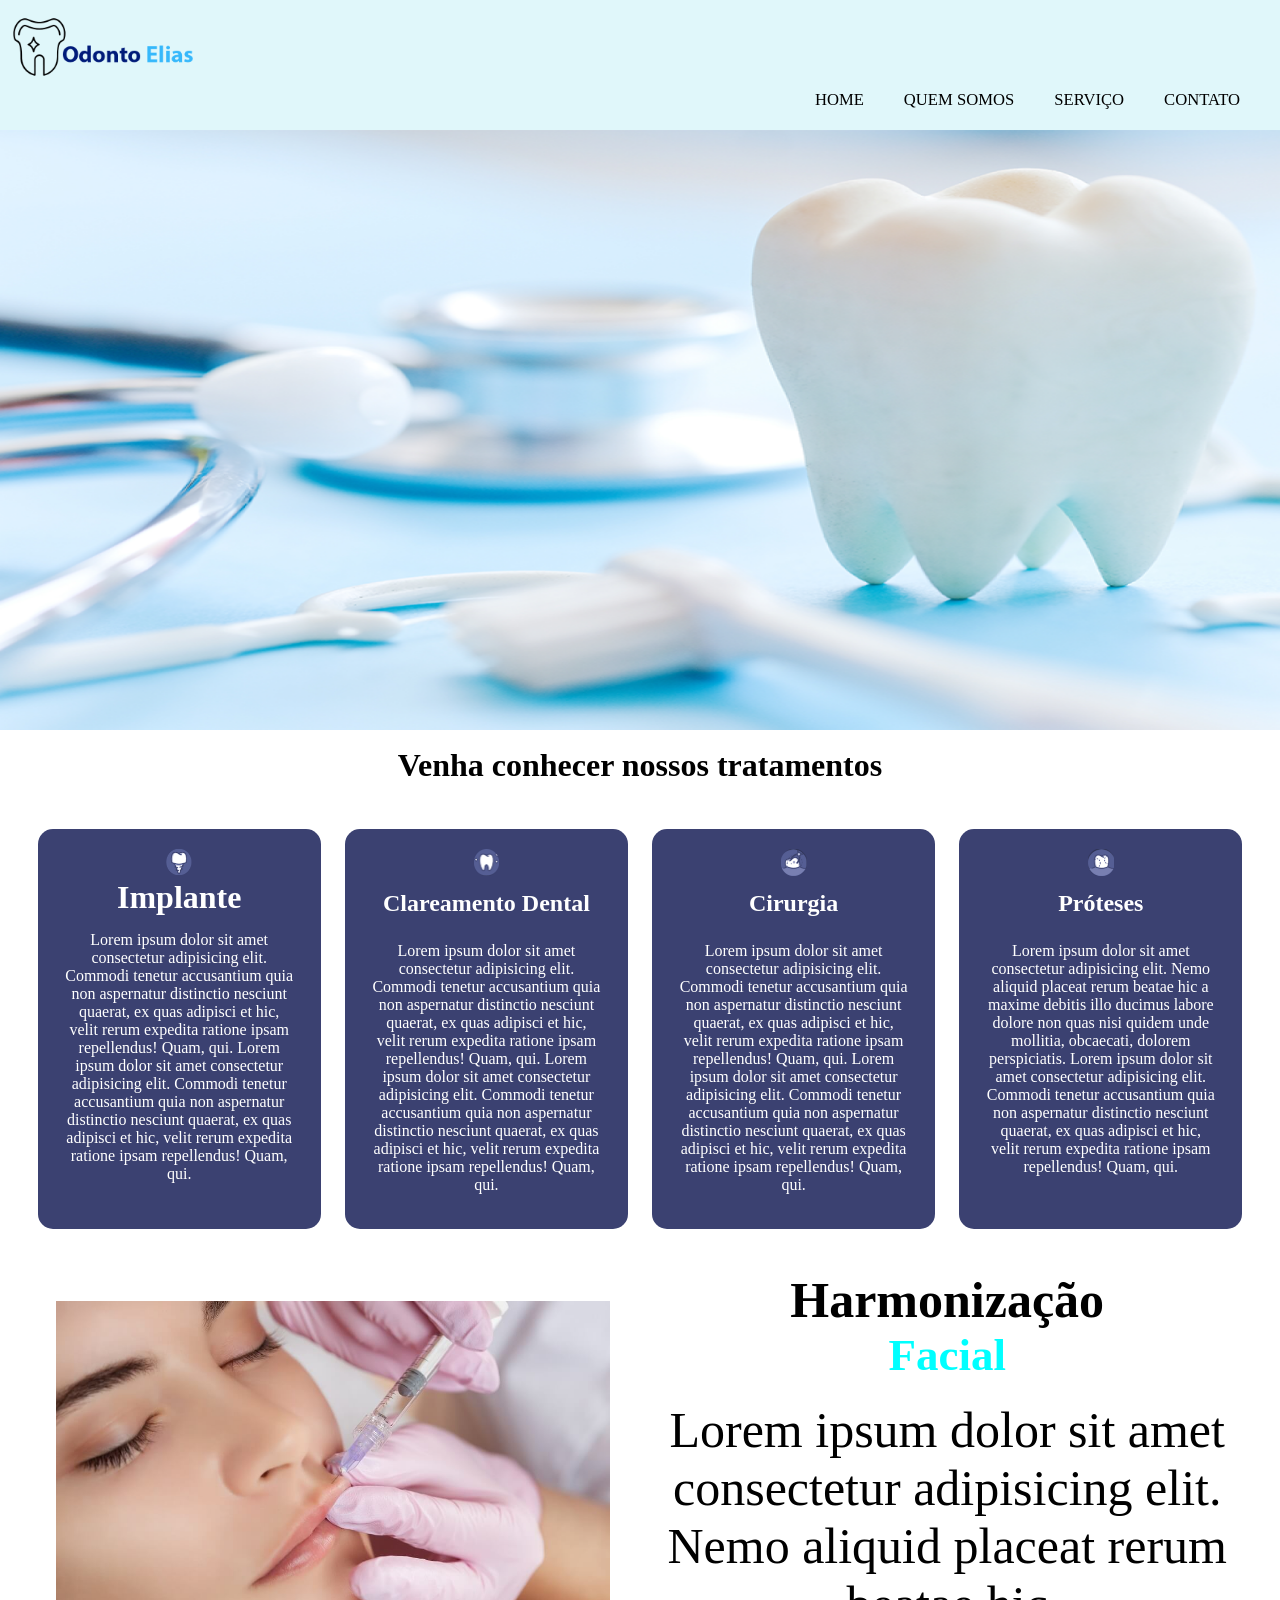
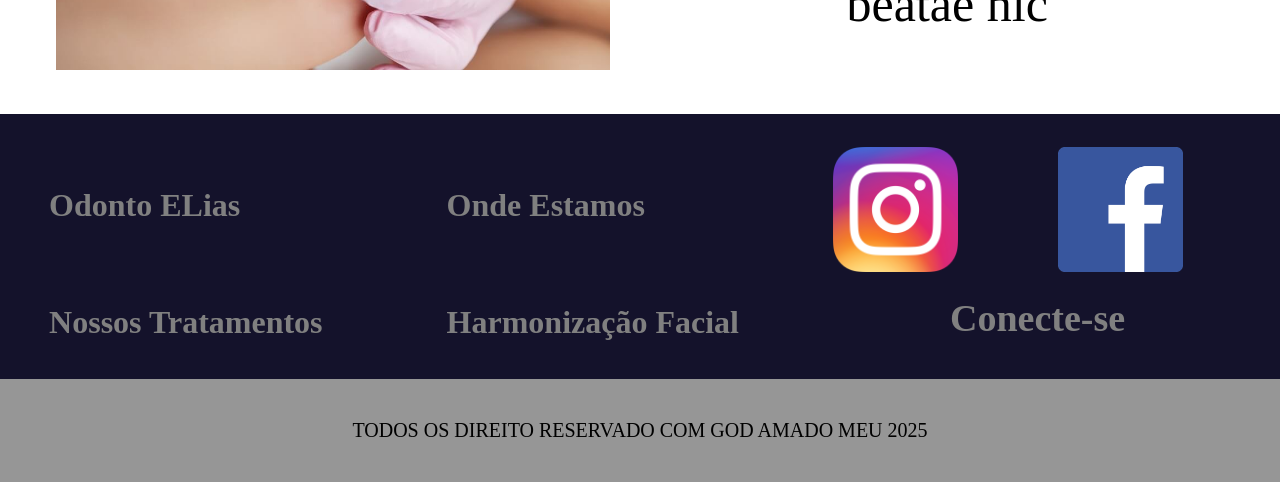
<file: index.html>
<!DOCTYPE html>
<html lang="pt-br">
<head>
    <meta charset="UTF-8">
    <meta name="viewport" content="width=device-width, initial-scale=1.0">
    <title>ODONTO ELIAS</title>
    <link rel="stylesheet" href="css/style.css">
</head>
<body>
    <header>
    <div class="logo">
        <img src="imagens/logo.png" alt="">
    </div>
    <div class="menu">
        <nav>
            <ul>
                <li><a href="index.html">home</a></li>
                <li><a href="quemsomos.html">Quem Somos</a></li>
                <li><a href="servicos.html">Serviço</a></li>
                <li><a href="contato.html">Contato</a></li>
            </ul>
        </nav>
    </div>
    </header>
    <div class="banner">
        <img src="imagens/dente gigante.webp" alt="#">
    </div>

    <h1 class="h1">Venha conhecer nossos tratamentos</h1>
    <div class="conteiner-principal">
        

        <div class="card">
            <img src="imagens/implantes.png" alt="">
             <h1>Implante</h1>
             <p>Lorem ipsum dolor sit amet consectetur adipisicing elit. Commodi tenetur accusantium quia non aspernatur distinctio nesciunt quaerat, ex quas adipisci et hic, velit rerum expedita ratione ipsam repellendus! Quam, qui.
            Lorem ipsum dolor sit amet consectetur adipisicing elit. Commodi tenetur accusantium quia non aspernatur distinctio nesciunt quaerat, ex quas adipisci et hic, velit rerum expedita ratione ipsam repellendus! Quam, qui.</p>
             
        </div> 


         <div class="card">
            <img src="imagens/clareamento.png" alt="">
            <h2>Clareamento Dental</h2>
            <p>Lorem ipsum dolor sit amet consectetur adipisicing elit. Commodi tenetur accusantium quia non aspernatur distinctio nesciunt quaerat, ex quas adipisci et hic, velit rerum expedita ratione ipsam repellendus! Quam, qui.
            Lorem ipsum dolor sit amet consectetur adipisicing elit. Commodi tenetur accusantium quia non aspernatur distinctio nesciunt quaerat, ex quas adipisci et hic, velit rerum expedita ratione ipsam repellendus! Quam, qui.</p>
         </div> 
        


         <div class="card">
            <img src="imagens/cirurgias.png" alt="">
            <h2>Cirurgia</h2>
            <p>Lorem ipsum dolor sit amet consectetur adipisicing elit. Commodi tenetur accusantium quia non aspernatur distinctio nesciunt quaerat, ex quas adipisci et hic, velit rerum expedita ratione ipsam repellendus! Quam, qui.
            Lorem ipsum dolor sit amet consectetur adipisicing elit. Commodi tenetur accusantium quia non aspernatur distinctio nesciunt quaerat, ex quas adipisci et hic, velit rerum expedita ratione ipsam repellendus! Quam, qui.</p>
         </div> 
        


         <div class="card">
            <img src="imagens/tratamento.png" alt="">
            <h2>Próteses</h2>
            <p>Lorem ipsum dolor sit amet consectetur adipisicing elit. Nemo aliquid placeat rerum beatae hic a maxime debitis illo ducimus labore dolore non quas nisi quidem unde mollitia, obcaecati, dolorem perspiciatis.
            Lorem ipsum dolor sit amet consectetur adipisicing elit. Commodi tenetur accusantium quia non aspernatur distinctio nesciunt quaerat, ex quas adipisci et hic, velit rerum expedita ratione ipsam repellendus! Quam, qui.</p>
         </div> 
        
    </div>

    <div class="conteiner-secundario">
        <div class="img">
            <img src="imagens/harmonizacao-orofacial.jpg" alt="#">
        </div>

        <div class="texto">
            <h1>Harmonização</h1>
            <h2>Facial</h2>
            <p>Lorem ipsum dolor sit amet consectetur adipisicing elit. Nemo aliquid placeat rerum beatae hic </p>
        </div>
    </div>

    <div class="conteiner-terciario">

        <div class="box">
            <h1>Odonto ELias</h1>
            <h1>Nossos Tratamentos</h1>
        </div>

         <div class="box">
            <h1>Onde Estamos</h1>
            <h1>Harmonização Facial</h1>
        </div>


         <div class="box">
            <div class="rede">
            <a href=""><img src="imagens/insta.png" alt=""></a>
            <a href=""><img src="imagens/face.png" alt=""></a>
            <a href=""><img src="imagens/X_logo_2023_(white).png" alt=""></a>
            </div>
            <h2>Conecte-se</h2>
        </div>

    </div>
    <footer>
        <p>todos os direito reservado com God amado meu 2025</p>
    </footer>
</body>
</html>
</file>
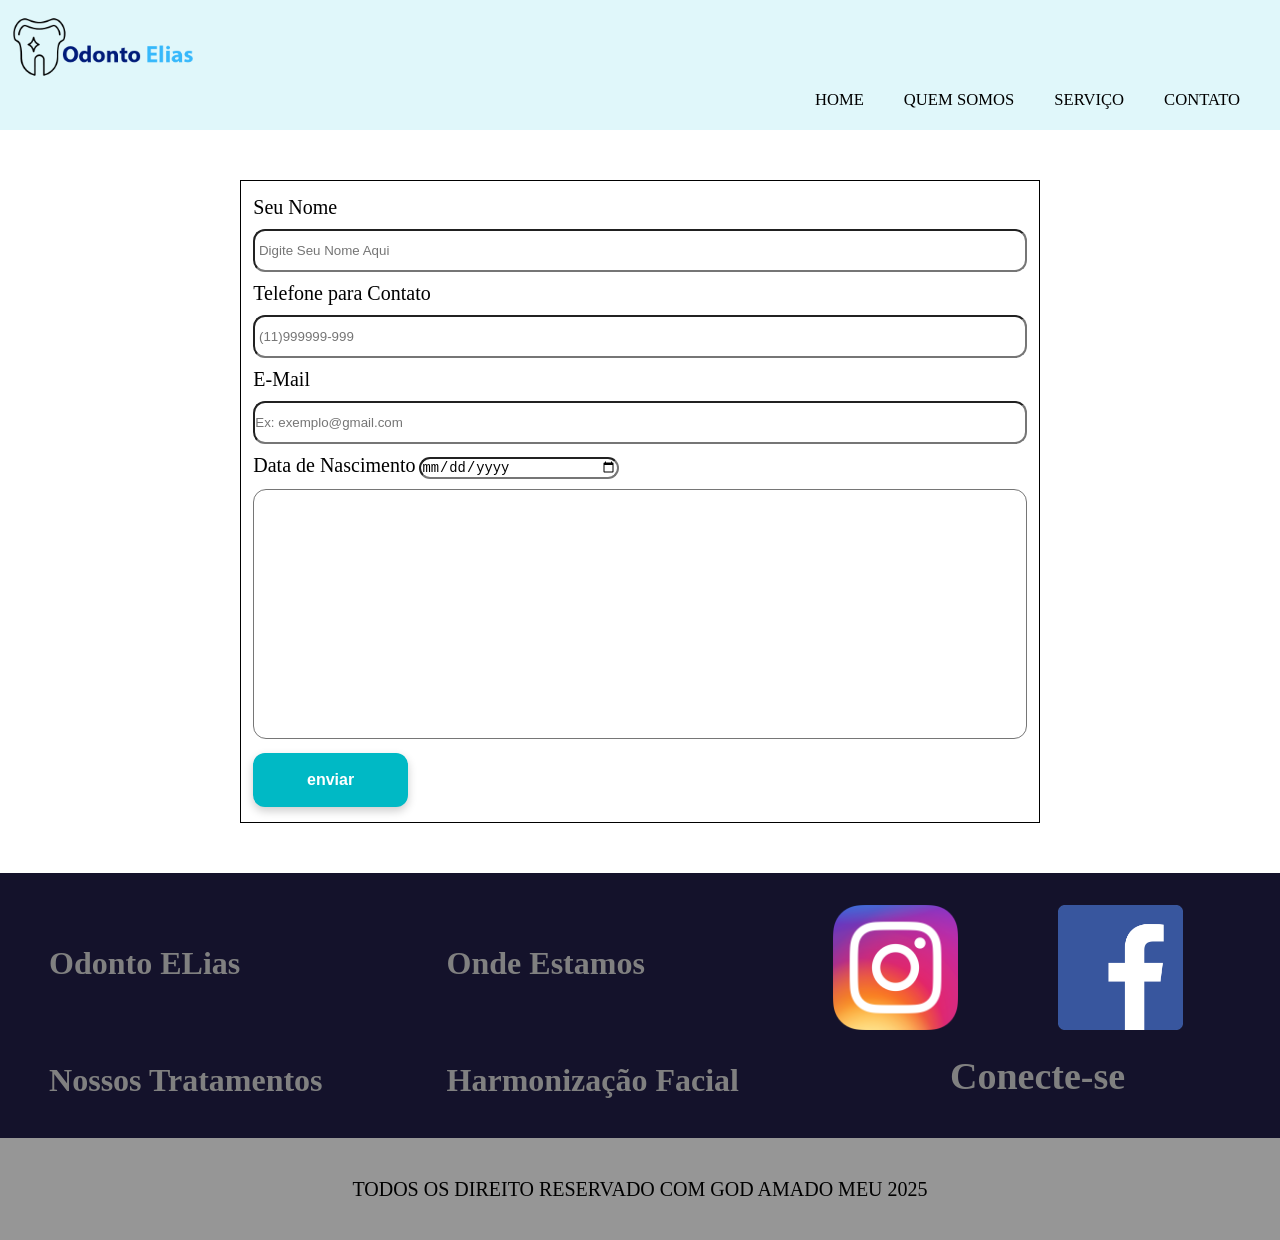
<file: contato.html>
<!DOCTYPE html>
<html lang="pt-br">
<head>
    <meta charset="UTF-8">
    <meta name="viewport" content="width=device-width, initial-scale=1.0">
    <title>ODONTO ELIAS</title>
    <link rel="stylesheet" href="css/style.css">
</head>
<body>
    <header>
    <div class="logo">
        <img src="imagens/logo.png" alt="">
    </div>
    <div class="menu">
        <nav>
            <ul>
                <li><a href="index.html">home</a></li>
                <li><a href="quemsomos.html">Quem Somos</a></li>
                <li><a href="servicos.html">Serviço</a></li>
                <li><a href="contato.html">Contato</a></li>
            </ul>
        </nav>
    </div>
    </header>
    
    <div class="form">
        <form action="">
            <Div>
                <label for="">Seu Nome</label><br>
                <input type="text" placeholder=" Digite Seu Nome Aqui">
            </Div>
            <div>
                <Label for=""> Telefone para Contato</Label><br>
                <input type="text" placeholder=" (11)999999-999">
            </div>
            <div>
                <label for="">E-Mail</label><br>
                <input type="text" placeholder="Ex: exemplo@gmail.com">
            </div>
            <div>
                <label for=""> Data de Nascimento</label>
                <input type="date">
            </div>
            <div>
                <textarea name="" id=""></textarea>
            </div>

            <div>
                <input type="submit" value="enviar">
            </div>


        </form>
    </div>




    

    <div class="conteiner-terciario">

        <div class="box">
            <h1>Odonto ELias</h1>
            <h1>Nossos Tratamentos</h1>
        </div>

         <div class="box">
            <h1>Onde Estamos</h1>
            <h1>Harmonização Facial</h1>
        </div>


         <div class="box">
            <div class="rede">
            <a href=""><img src="imagens/insta.png" alt=""></a>
            <a href=""><img src="imagens/face.png" alt=""></a>
            <a href=""><img src="imagens/X_logo_2023_(white).png" alt=""></a>
            </div>
            <h2>Conecte-se</h2>
        </div>

    </div>
   
    <footer>
        <p>todos os direito reservado com God amado meu 2025</p>
    </footer>
</body>
</html>
</file>
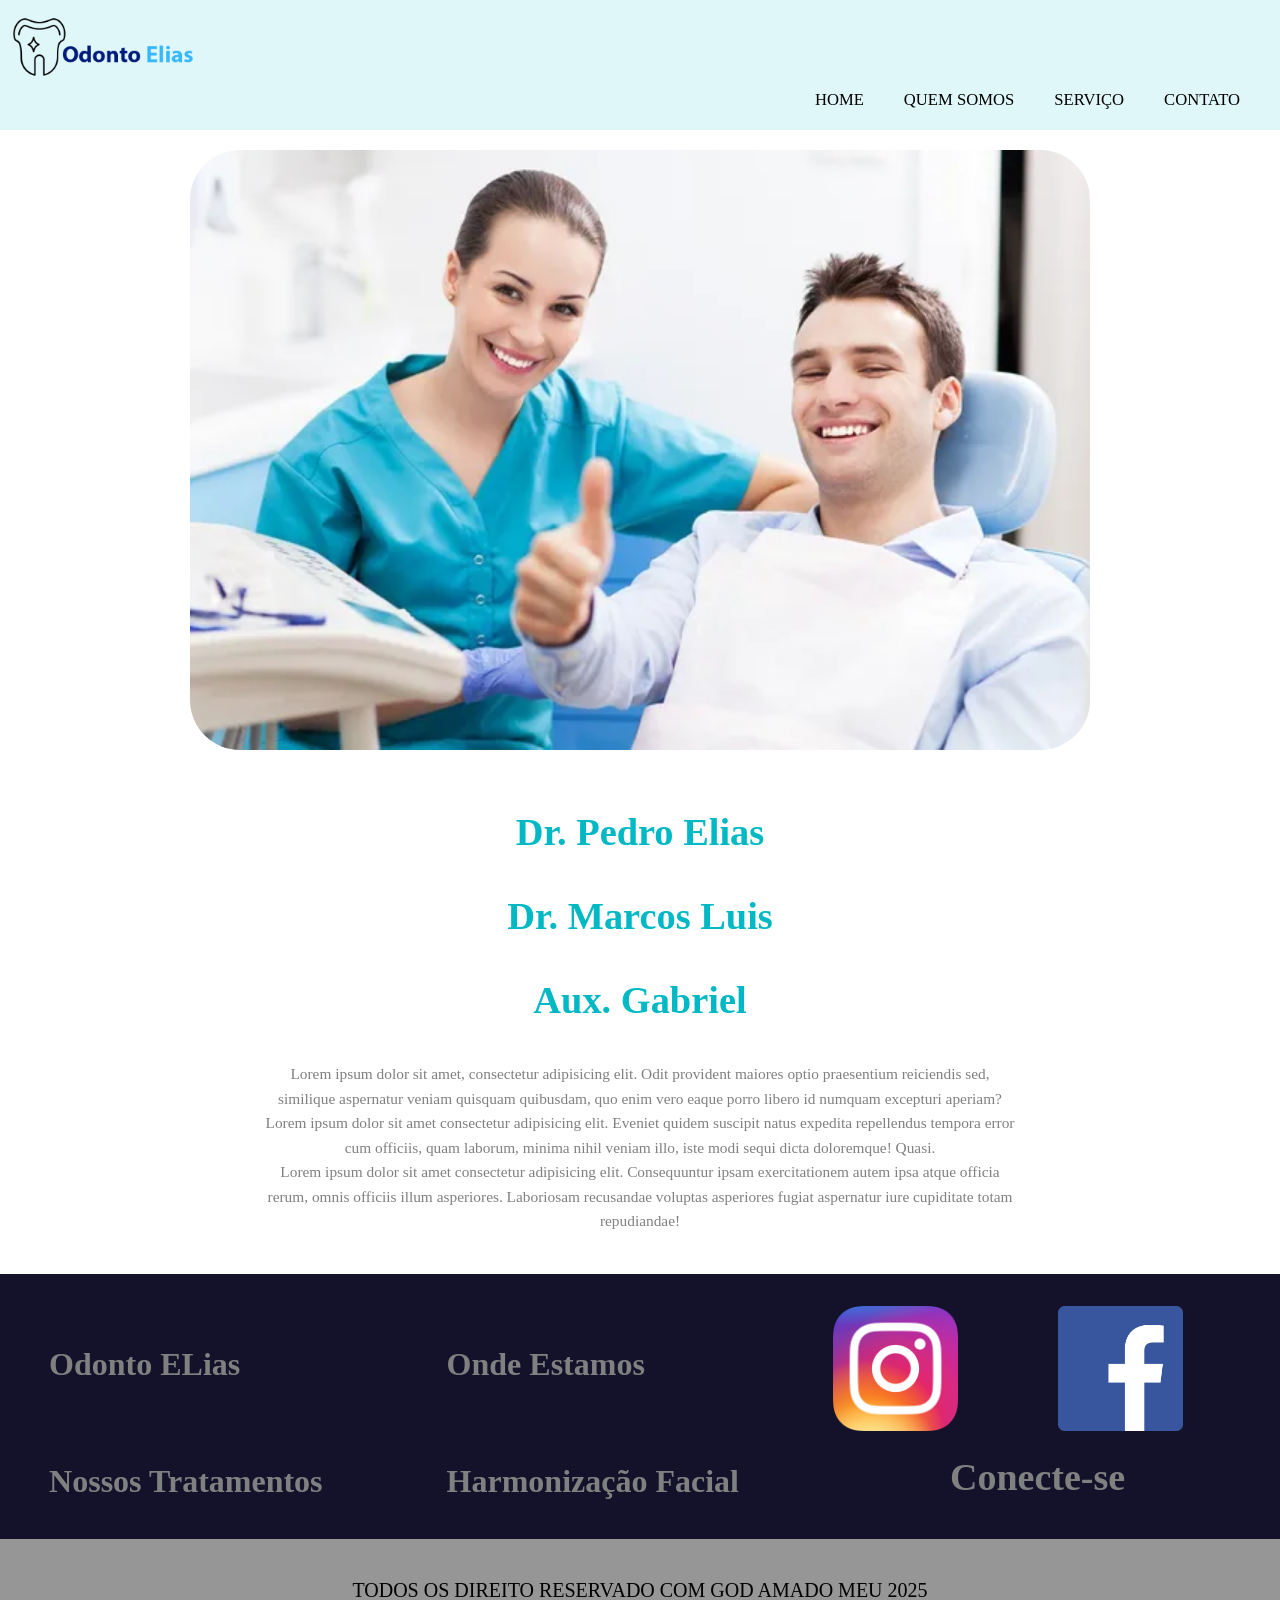
<file: quemsomos.html>
<!DOCTYPE html>
<html lang="pt-br">
<head>
    <meta charset="UTF-8">
    <meta name="viewport" content="width=device-width, initial-scale=1.0">
    <title>ODONTO ELIAS</title>
    <link rel="stylesheet" href="css/style.css">
</head>
<body>
    <header>
    <div class="logo">
        <img src="imagens/logo.png" alt="">
    </div>
    <div class="menu">
        <nav>
            <ul>
                <li><a href="index.html">home</a></li>
                <li><a href="quemsomos.html">Quem Somos</a></li>
                <li><a href="servicos.html">Serviço</a></li>
                <li><a href="contato.html">Contato</a></li>
            </ul>
        </nav>
    </div>
    </header>
    
   
<div class="banner2">
        <img src="imagens/doutores feliz.jpg" alt="#">

    </div>
    
    <div class="conteiner-secundario2">
        <h1>Dr. Pedro Elias</h1>
        <h1>Dr. Marcos Luis</h1>
        <h1>Aux. Gabriel</h1>

        <p>Lorem ipsum dolor sit amet, consectetur adipisicing elit. Odit provident maiores optio praesentium reiciendis sed, similique aspernatur veniam quisquam quibusdam, quo enim vero eaque porro libero id numquam excepturi aperiam?
        Lorem ipsum dolor sit amet consectetur adipisicing elit. Eveniet quidem suscipit natus expedita repellendus tempora error cum officiis, quam laborum, minima nihil veniam illo, iste modi sequi dicta doloremque! Quasi.
        <br>
        Lorem ipsum dolor sit amet consectetur adipisicing elit. Consequuntur ipsam exercitationem autem ipsa atque officia rerum, omnis officiis illum asperiores. Laboriosam recusandae voluptas asperiores fugiat aspernatur iure cupiditate totam repudiandae!
        </p>
    </div>


    <div class="conteiner-terciario">

        <div class="box">
            <h1>Odonto ELias</h1>
            <h1>Nossos Tratamentos</h1>
        </div>

         <div class="box">
            <h1>Onde Estamos</h1>
            <h1>Harmonização Facial</h1>
        </div>


         <div class="box">
            <div class="rede">
            <a href=""><img src="imagens/insta.png" alt=""></a>
            <a href=""><img src="imagens/face.png" alt=""></a>
            <a href=""><img src="imagens/X_logo_2023_(white).png" alt=""></a>
            </div>
            <h2>Conecte-se</h2>
        </div>

    </div>
   
    <footer>
        <p>todos os direito reservado com God amado meu 2025</p>
    </footer>
</body>
</html>
</file>
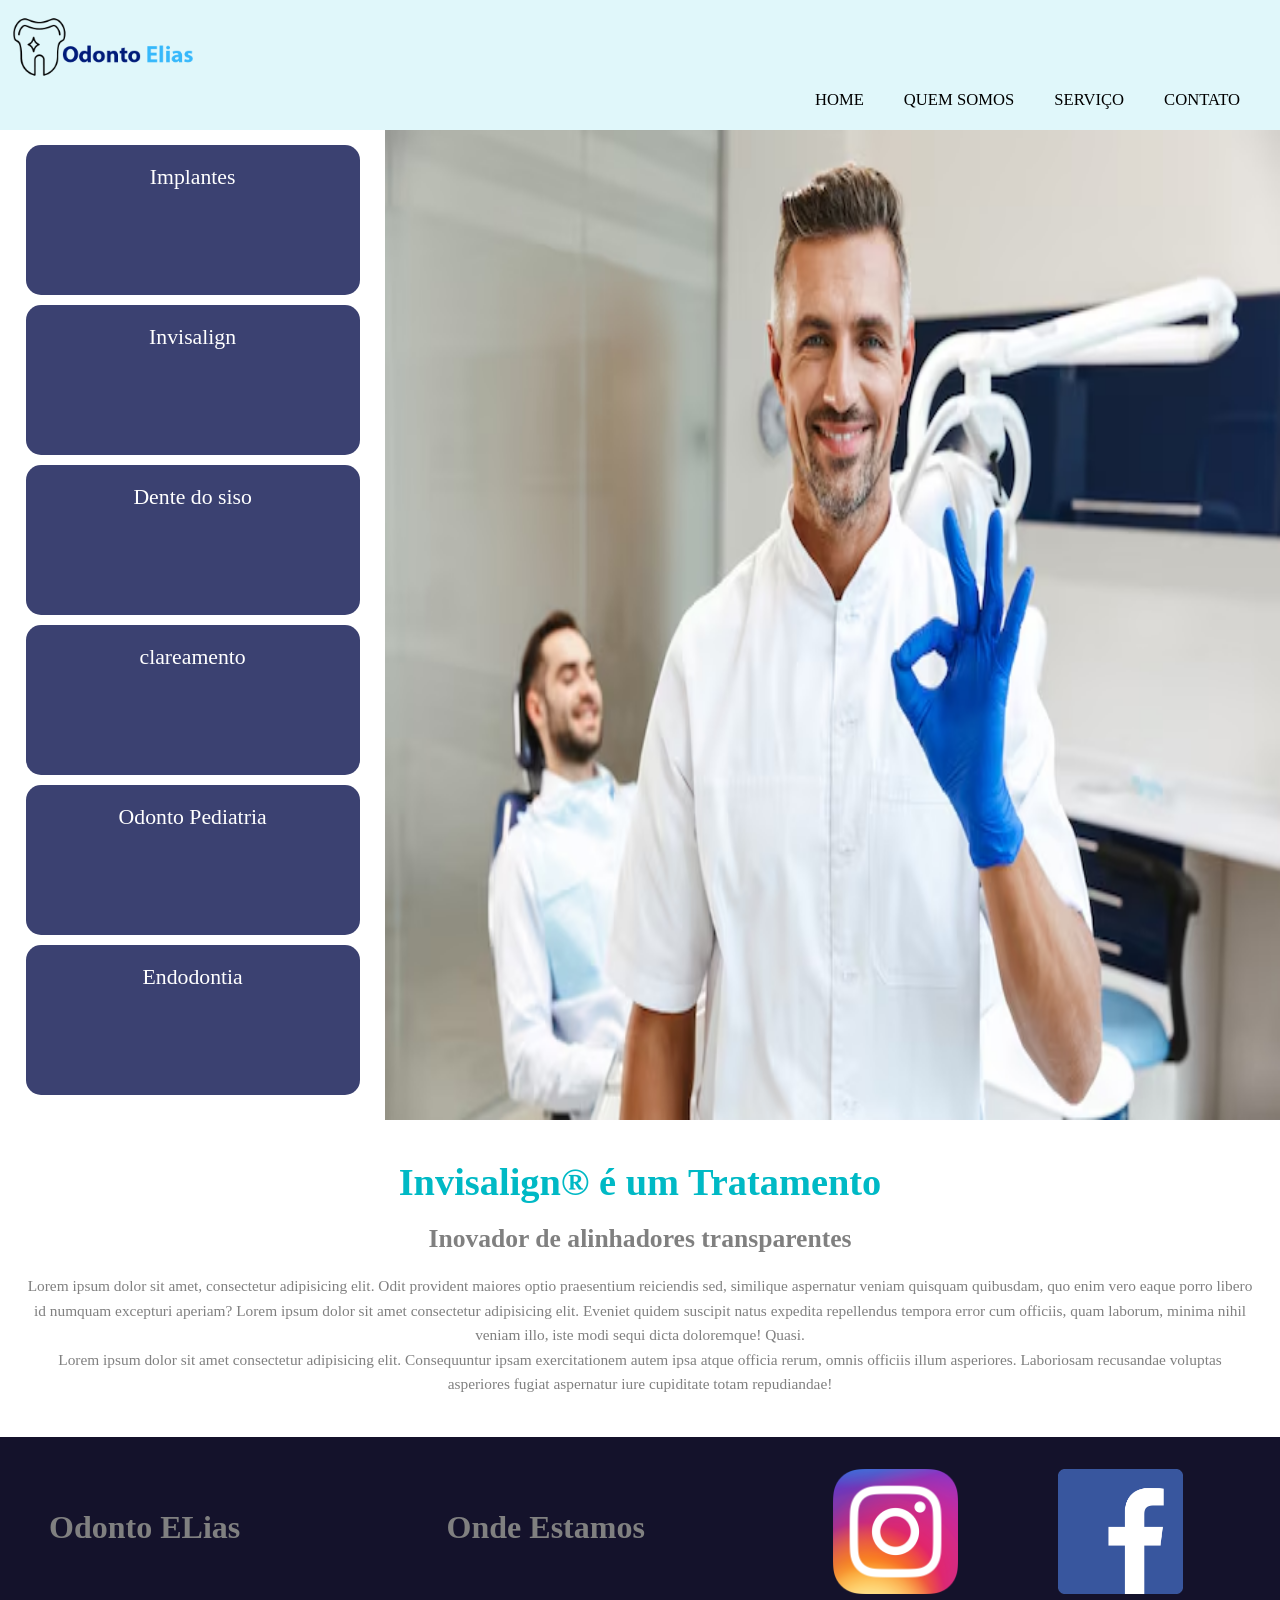
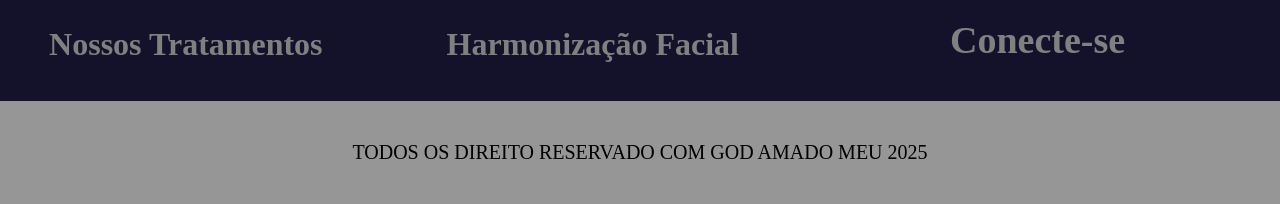
<file: servicos.html>
<!DOCTYPE html>
<html lang="pt-br">
<head>
    <meta charset="UTF-8">
    <meta name="viewport" content="width=device-width, initial-scale=1.0">
    <title>ODONTO ELIAS</title>
    <link rel="stylesheet" href="css/style.css">
</head>
<body>
    <header>
    <div class="logo">
        <img src="imagens/logo.png" alt="">
    </div>
    <div class="menu">
        <nav>
            <ul>
                <li><a href="index.html">home</a></li>
                <li><a href="quemsomos.html">Quem Somos</a></li>
                <li><a href="servicos.html">Serviço</a></li>
                <li><a href="contato.html">Contato</a></li>
            </ul>
        </nav>
    </div>
    </header>
    
<div class="conteiner">
    <div class="menu-lateral">

        <div class="card2">
            Implantes
        </div>

         <div class="card2">
            Invisalign
        </div>

         <div class="card2">
            Dente do siso
        </div>

         <div class="card2">
            clareamento
        </div>

         <div class="card2">
            Odonto Pediatria
        </div>

         <div class="card2">
            Endodontia
        </div>
    </div>

    <div class="banner7">
        <img src="imagens/dando risada.jpg" alt="">
    </div>
</div>

    <div class="conteiner-secundario2">
        <h1>Invisalign&reg; é um Tratamento</h1>
        <h2>Inovador de alinhadores transparentes</h2>

        <p class="p">Lorem ipsum dolor sit amet, consectetur adipisicing elit. Odit provident maiores optio praesentium reiciendis sed, similique aspernatur veniam quisquam quibusdam, quo enim vero eaque porro libero id numquam excepturi aperiam?
        Lorem ipsum dolor sit amet consectetur adipisicing elit. Eveniet quidem suscipit natus expedita repellendus tempora error cum officiis, quam laborum, minima nihil veniam illo, iste modi sequi dicta doloremque! Quasi.
        <br>
        Lorem ipsum dolor sit amet consectetur adipisicing elit. Consequuntur ipsam exercitationem autem ipsa atque officia rerum, omnis officiis illum asperiores. Laboriosam recusandae voluptas asperiores fugiat aspernatur iure cupiditate totam repudiandae!
        </p>
        
    </div>
   

    <div class="conteiner-terciario">

        <div class="box">
            <h1>Odonto ELias</h1>
            <h1>Nossos Tratamentos</h1>
        </div>

         <div class="box">
            <h1>Onde Estamos</h1>
            <h1>Harmonização Facial</h1>
        </div>


         <div class="box">
            <div class="rede">
            <a href=""><img src="imagens/insta.png" alt=""></a>
            <a href=""><img src="imagens/face.png" alt=""></a>
            <a href=""><img src="imagens/X_logo_2023_(white).png" alt=""></a>
            </div>
            <h2>Conecte-se</h2>
        </div>

    </div>
   
    <footer>
        <p>todos os direito reservado com God amado meu 2025</p>
    </footer>
</body>
</html>
</file>
<file: css/style.css>
*{
    margin: 0;
    padding: 0;
    box-sizing: border-box;
}

header{
width: 100%;
height: 130px;
display: flex;
background-color: #e0f7fa;

}

.logo{
    width: 50%;
    padding: 10px;
}
.logo img{
    width: 30%;
    height: auto;
}

.menu{
    width: 50%;
    display: flex;
    align-items: end;
    justify-content: end;
    
}
    
.menu nav ul{
    display: flex;
    justify-content: end;
    list-style: none;
    padding: 20px;
}
.menu nav ul li a{
    text-decoration:none;
    font-size: 1.3vw ;
    text-transform: uppercase;
    padding: 10px;
    padding: 10px;
    margin: 10px;
    color: black;
}
.menu nav ul li a:hover{
    color: black;
    border-bottom: 1px solid black;

}

.banner{
    width: 100%;
    height: auto;
}
.banner img{
    width: 100%;
    height: 600px;
}

.conteiner-principal{
    width: 100%;
    height: 100%;
    display: flex;
    padding: 20px 2%;
}

.card{
    width: 25%;
    height: auto;
    margin: 1%;
    border-radius: 15px;
    text-align: center;
    padding: 20px 1%;
    background-color: #3B4171;
    color: white;
}
.card img{
    width: 10%;
}

.card h2{
    padding: 10px 0;
    
}

.card p{
    padding: 15px;

}

.conteiner-secundario{
    width: 100%;
    height: auto;
    display: flex;
    padding: 10px 2%;
    

}

.img{
    width: 50%;
    padding: 10px;
    
}
.img img{
    width: 100%;
    padding: 20px;
    
}
.texto{
    width: 50%;
}

.h1{
    text-align: center;
    padding: 1%;
}
.texto h1{
    text-align: center;
    font-size: 50px;
}

.texto h2{
    text-align: center;
    font-size: 45px;
    color: aqua;
}
.texto p{
    text-align: center;
    padding: 20px 1%;
    font-size: 50px;
}

.conteiner-terciario{
    width: 100%;
    height: auto;
    display: flex;
    padding: 20px 2%;
    justify-content: center;
    align-items: center;
    background-color: #14122B;
    display: flex;
}

.box{
    width: 33.3%;
    height: 200px;
    margin: 1%;
    
}

.box h1{
    padding: 40px 3%;
    color: grey;
}

.box h2{
    padding: 20px 1%;
    color: grey;
    font-size: 38px;
    text-align: center;
}

.box img{
    width: 125px;
}
.box .rede{
    gap: 100px;
    display: flex;
}


footer{
     background-color: rgb(150, 150, 150);
    width: 100%;
    padding: 40px 2%;
    font-size: 20px;
    text-align: center;
    text-transform: uppercase;
    color: black;
}

/*quem somos apartir daqui*/ 

.banner2{
    width: 100%;
    padding: 20px 1%;
    display: flex;
    justify-content: center;
    
}
.banner2 img{
    border-radius: 50px;
    height: 600px;
}

.conteiner-secundario2{
    width: 100%;
    height: auto;
    padding: 20px 1%;
    display: flex;
    flex-direction: column;
    align-items: center;
    justify-content: center;

}
.conteiner-secundario2 h1{
    padding: 20px 1%;
    color: grey;
}
.conteiner-secundario2 p{
    text-align: center;
    padding: 20px 1%;
    font-size: 1.2vw;
    max-width: 780px;
    line-height: 28px;
    color: grey;
    line-height: 1.6;

}

/*Servicos*/

.conteiner{
    display: flex;
}

.menu-lateral{
    width: 32%;
    
    padding: 15px 2%;
}




.card2{
    width: 100%;
    height: 150px;
    border-radius: 15px;
    text-align: center;
    padding: 20px 1%;
    background-color: #3B4171;
    color: white;
    margin-bottom: 10px;
    font-size: 1.7vw;
}

.banner7{
    width: 75%;
    display: flex;
    justify-content: center;
}

.banner7 img{
    width: 100%;
    height: auto;
}

.conteiner-secundario2 h1{
    color: #00B9C5;
    font-size: 3vw;

}

.conteiner-secundario2 h2{
    color: grey;
    font-size: 2vw;
}

.conteiner-secundario2 .p{
    max-width: 100%;
}

.form{
    width:100% ;
    height:100% ;
    display: flex;
    justify-content: center;
    align-items: center;
    padding: 50px 2%;
}

.form form{
width: 800px;
height: auto;
border: 1px solid black;
padding: 15px 1%;
}

.form label{
font-size: 20px;
}

.form input[type="text"] {
    width: 100%;
    padding: 12px 0;
    border-radius: 12px;
    margin-top: 10px;
    margin-bottom: 10px;
}

.form form input[type="date"]{
    width: 200px;
    border-radius: 12px;
    font-size: 1.08vw;
    margin-bottom: 10px;
}
.form textarea{
    width: 100%;
    height: 250px;
    resize: none;
    border-radius: 13px;
}

.form input[type="submit"] {
    width: 20%;
    padding: 18px;
    margin-top: 10px;
    border-radius: 12px;
    border: none;
    background-color: #00B9C5; /* Cor do texto da imagem */
    color: white;
    font-size: 16px;
    font-weight: bold;
    cursor: pointer;

    box-shadow: 0 4px 10px rgba(0, 0, 0, 0.2);
    transition: background-color 0.3s ease, transform 0.2s ease;
}

.form input[type="submit"]:hover {
    background-color: #009eaa; /* Um tom mais escuro no hover */
    transform: scale(1.10);
}


/* MEDIA QUERY PARA TELAS PEQUENAS */
@media screen and (max-width: 768px) {

    /* Header fica em coluna, altura automática e centraliza o conteúdo */
    header {
        flex-direction: column;
        height: auto;
        align-items: center;
        text-align: center;
    }

    /* Logo e menu ocupam 100% da largura e centralizam conteúdo */
    .logo, .menu {
        width: 100%;
        justify-content: center;
        align-items: center;
    }

    /* Imagem da logo aumenta para 50% da largura do container */
    .logo img {
        width: 50%;
    }

    /* Menu vira coluna e centraliza itens */
    .menu nav ul {
        flex-direction: column;
        align-items: center;
        padding: 10px 0;
    }

    /* Links do menu aumentam de tamanho e ficam espaçados verticalmente */
    .menu nav ul li a {
        font-size: 4vw;
        padding: 8px 0;
        margin: 5px 0;
    }

    /* Banner com altura automática para ajustar a largura */
    .banner img {
        height: auto;
    }

    /* Container principal vira coluna e centraliza cards */
    .conteiner-principal {
        flex-direction: column;
        align-items: center;
    }

    /* Cards ocupam quase toda a largura e ganham margem vertical */
    .card {
        width: 90%;
        margin: 10px 0;
    }

    /* Imagem dentro do card aumenta para melhor visualização */
    .card img {
        width: 20%;
    }

    /* Container secundário vira coluna */
    .conteiner-secundario {
        flex-direction: column;
    }

    /* Imagem e texto ocupam 100% da largura com padding */
    .img, .texto {
        width: 100%;
        padding: 10px;
    }

    /* Títulos e texto dentro do container texto ficam maiores para leitura */
    .texto h1 {
        font-size: 8vw;
    }

    .texto h2 {
        font-size: 6vw;
    }

    .texto p {
        font-size: 4.5vw;
    }

    /* Container terciário vira coluna */
    .conteiner-terciario {
        flex-direction: column;
    }

    /* Boxes dentro do container terciário ocupam 100% com margem e centralizam texto */
    .box {
        width: 100%;
        height: auto;
        margin: 10px 0;
        text-align: center;
    }

    /* Imagens nas boxes ficam menores para caber na tela */
    .box img {
        width: 80px;
    }

    /* Títulos das boxes aumentam para melhor visibilidade */
    .box h2 {
        font-size: 6vw;
    }

    /* Banner2 com bordas arredondadas fica com largura 90% e altura automática */
    .banner2 img {
        height: auto;
        width: 90%;
    }

    /* Texto dentro do container secundário 2 ganha tamanho maior e padding */
    .conteiner-secundario2 p {
        font-size: 4vw;
        padding: 10px;
    }

    /* Container geral vira coluna */
    .conteiner {
        flex-direction: column;
    }

    /* Menu lateral e banner7 ocupam 100% da largura */
    .menu-lateral, .banner7 {
        width: 100%;
    }

    /* Cards2 aumentam a fonte para facilitar leitura */
    .card2 {
        font-size: 4vw;
    }

    /* Formulário com padding maior para espaços maiores na tela */
    .form {
        padding: 20px 5%;
    }

    /* Formulário ocupa 100% da largura do container */
    .form form {
        width: 100%;
    }

    /* Botão submit ocupa toda largura disponível e aumenta a fonte */
    .form input[type="submit"] {
        width: 100%;
        font-size: 18px;
    }

    /* Footer diminui a fonte e padding para se ajustar ao espaço menor */
    footer {
        font-size: 14px;
        padding: 20px 5%;
    }
}
</file>
